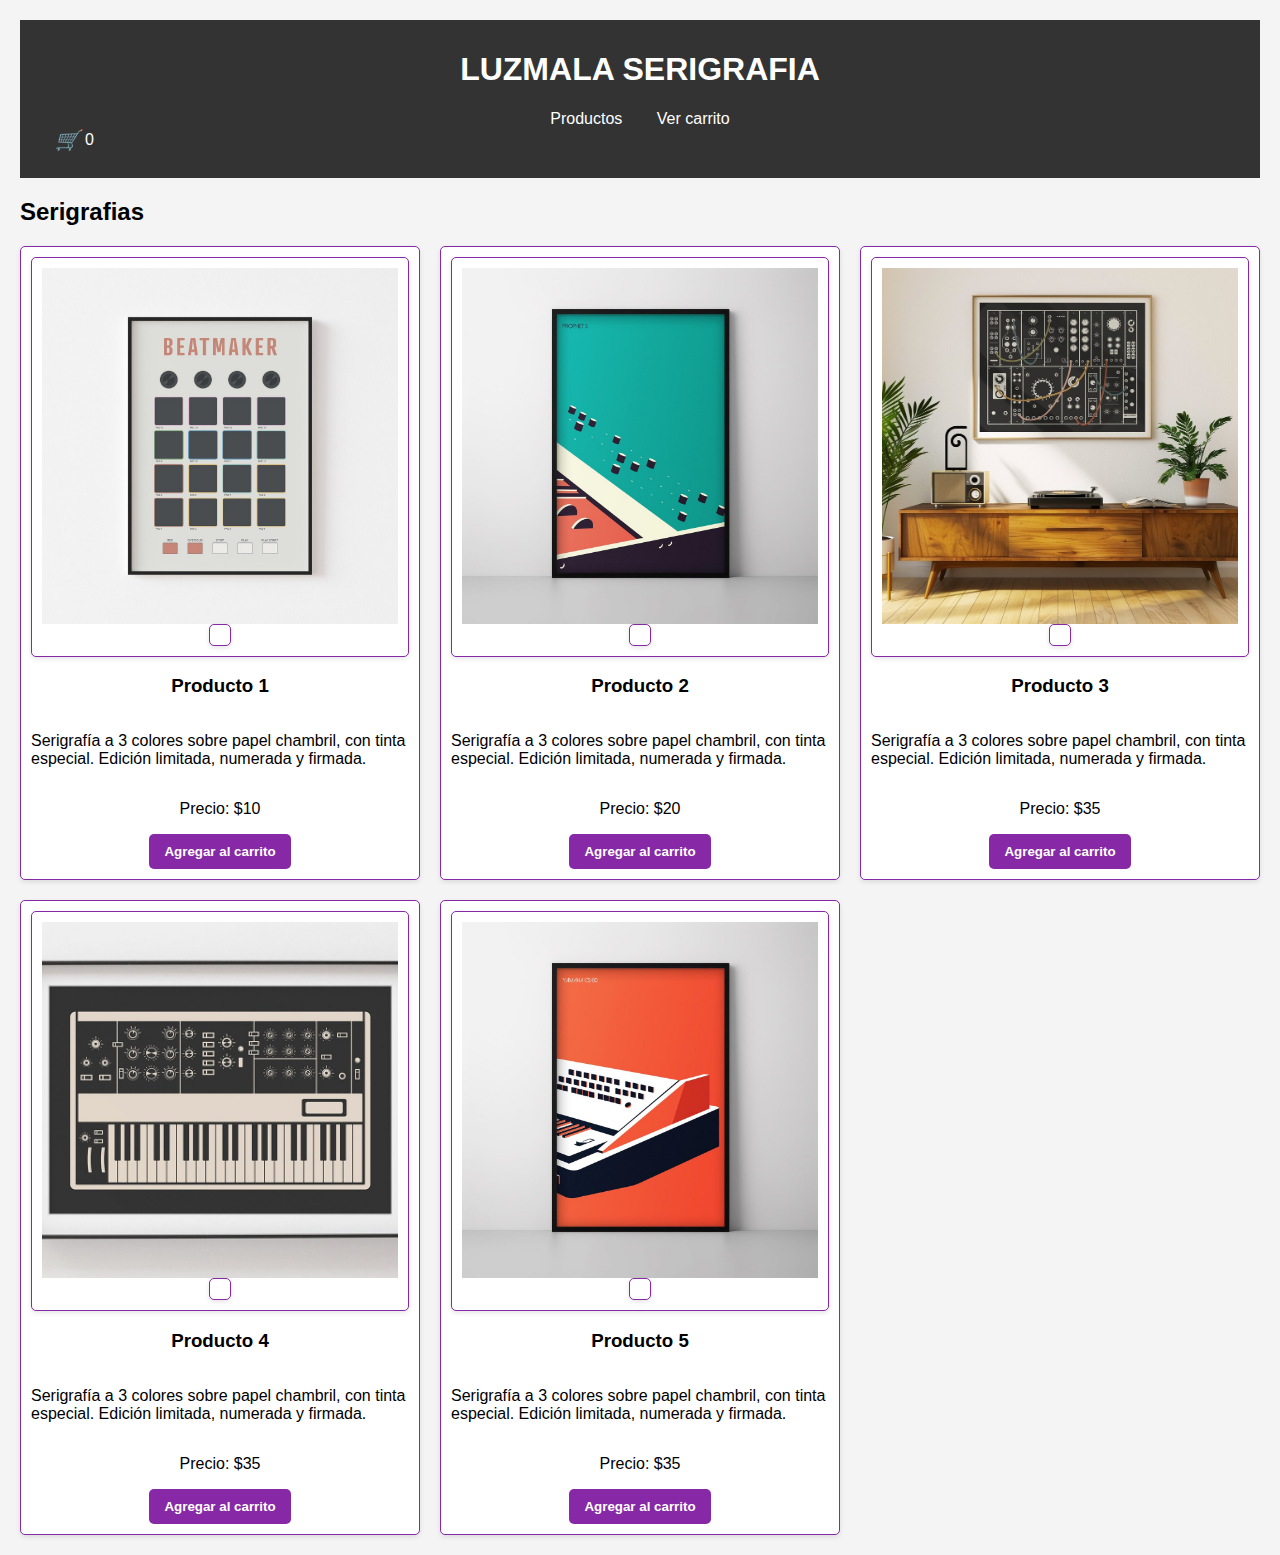
<file: index.html>
<!DOCTYPE html>
<html lang="es">
<head>
  <meta charset="UTF-8">
  <meta name="viewport" content="width=device-width, initial-scale=1.0">
  <title>Tienda Online</title>
  <link rel="stylesheet" href="css/styles.css">
</head>
<body>
  <header>
    <h1>LUZMALA SERIGRAFIA</h1>
    <nav>
      <ul>
        <li><a href="#productos">Productos</a></li>
        <li><a href="./pages/carrito.html" id="boton-carrito">Ver carrito</a></li>
        <li class="cart-icon-container"><i class="cart-icon">🛒</i> <span id="cart-count">0</span></li>
      </ul>
    </nav>
  </header>

  <main>
    <section id="productos">
      <h2>Serigrafias</h2>
      <div id="productos-container"></div>
    </section>
  </main>

  <script src="./js/main.js"></script>
</body>
</html>
</file>
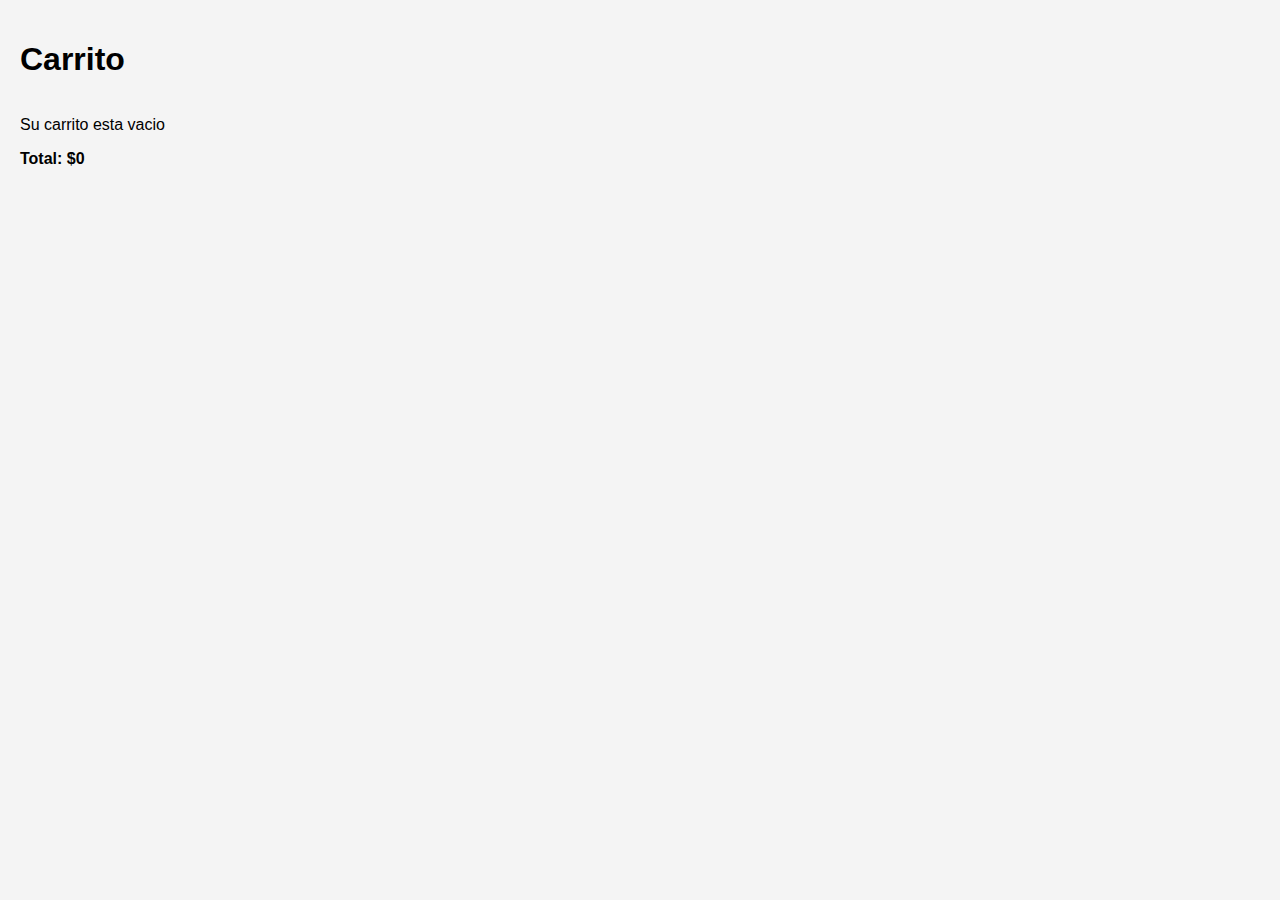
<file: pages/carrito.html>
<!DOCTYPE html>
<html lang="en">
<head>
    <meta charset="UTF-8">
    <meta name="viewport" content="width=device-width, initial-scale=1.0">
    <title>Carrito</title>
    <link rel="stylesheet" href="../css/styles.css">
</head>
<body>
    <h1>Carrito</h1>
    <div id="contenedor-carrito"></div>
    <div id="total-carrito">Total: $0</div>
    <script src="../js/carrito.js"></script>
  </body>
  </html>
</file>
<file: css/styles.css>
body {
  font-family: 'Arial', sans-serif;
  background-color: #f4f4f4;
  margin: 0;
  padding: 20px;
}

header {
  background-color: #333;
  color: white;
  padding: 10px 20px;
  text-align: center;
}

nav ul {
  list-style: none;
  padding: 0;
}

nav ul li {
  display: inline;
  margin: 0 15px;
}

nav a {
  color: white;
  text-decoration: none;
}

#productos-container {
  display: grid;
  grid-template-columns: repeat(3, 1fr); 
  grid-gap: 20px;
}
.producto {
  background-color: #fff;
  padding: 20px; 
  border: 1px solid #ddd;
  border-radius: 10px;
}

#productos-container div {
  border: 1px solid #8728a7;
  background-color: #fff;
  border-radius: 5px;
  box-shadow: 0 2px 5px rgba(0, 0, 0, 0.1);
  width: calc(33,33% - 30px);
  box-sizing: border-box;
  display: flex;
  flex-direction: column;
  align-items: center;
  padding: 10px;
}

.carousel-container {
  position: relative;
  width: 100%;
  height: 250%;
  overflow: hidden;
}

.carousel-image {
  width: 100%;
  height: 100%;
  object-fit: cover;
  transition: transform 0.5s ease;
}

.carousel-container:hover .carousel-image {
  transform: scale(1.15);
}

button {
  background-color: #8728a7;
  color: white;
  border: none;
  padding: 10px 15px;
  cursor: pointer;
  border-radius: 5px;
  font-weight: bold;
  transition: background-color 0.2s;
}

button:hover {
  background-color: #bf80d4;
}

/* Estilos responsivos */
@media (max-width: 768px) {
  #productos-container div {
    width: calc(50% - 20px);
  }
}

@media (max-width: 480px) {
  #productos-container div {
    width: 100%;
  }
}

@media (max-width: 768px) {
  #productos-container {
      grid-template-columns: repeat(1, 1fr); 
      grid-template-rows: repeat(6, auto);
  }
}

/* carrito.html */
#contenedor-carrito{
  display: flex;
  flex-direction: column;
  gap: 20px;
}

.producto-carrito{
  display: flex;
  gap: 10px;
  border: 1px solid black;
  padding: 10px;
  width: 100%;
  max-width: 600px;
  align-items: center;
}

.carrito-image{
  width: 100px;
  height: 100px;
  object-fit: cover;
}

.eliminar-btn{
  background-color: red;
}

#total-carrito{
  font-weight: bold;
}

.cart-icon{
  font-size: 20px;
  margin-right: 5px;
  color: rgb(241, 237, 5);
}
#cart-count{
  color: white;
}
.cart-icon-container{
  display: flex;
  align-items: center;
  margin-right: 10px;
}
</file>
